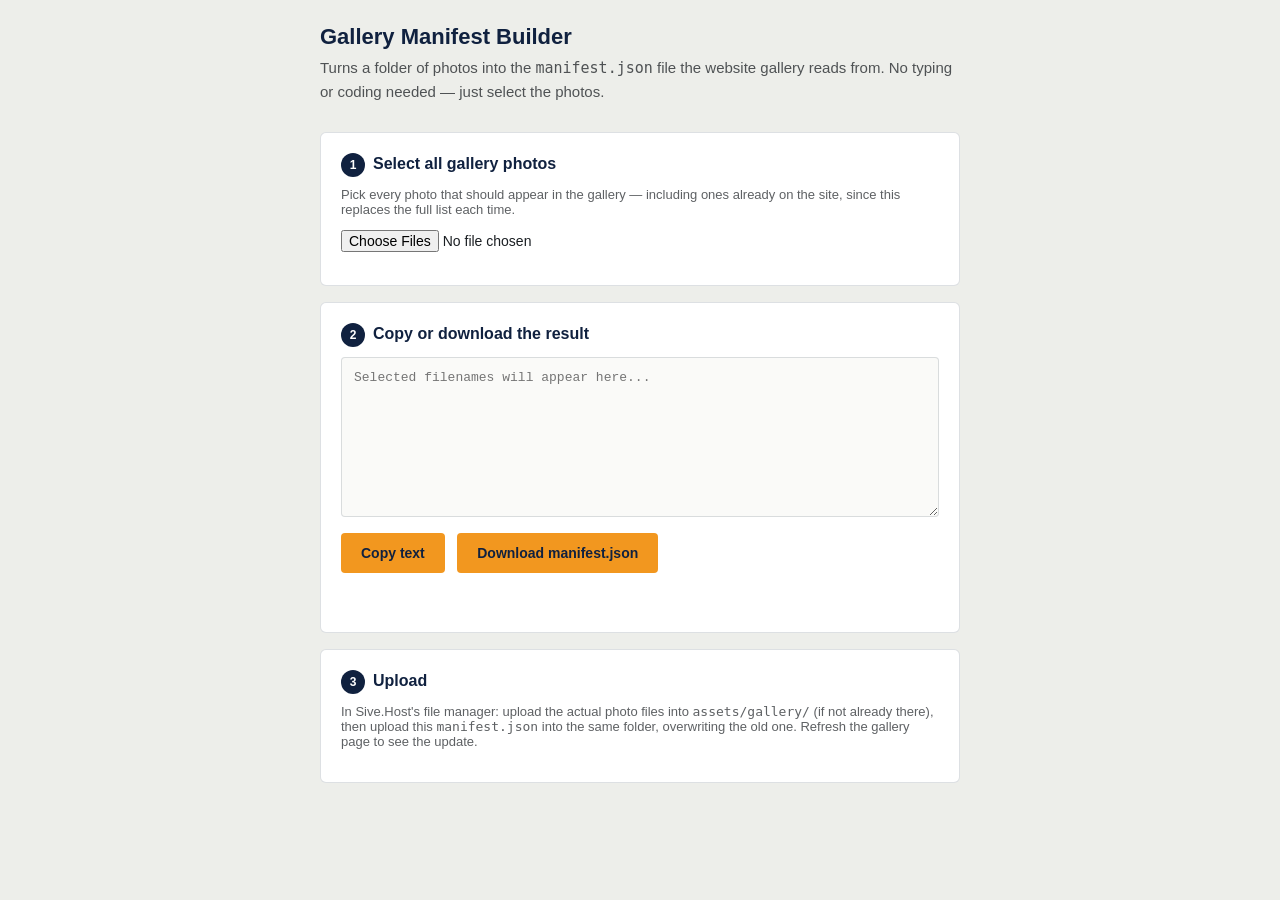
<file: tools/manifest-builder.html>
<!DOCTYPE html>
<html lang="en-ZA">
<head>
<meta charset="UTF-8">
<meta name="viewport" content="width=device-width, initial-scale=1.0">
<title>Gallery Manifest Builder — Casey Engineered Maintenance Systems</title>
<meta name="robots" content="noindex, nofollow">
<style>
  :root {
    --navy: #10213F; --cement: #EDEEEA; --ink: #1B1F23;
    --copper: #F2971F; --copper-deep: #9E580D; --white: #fff;
    --line: rgba(20,38,58,0.14);
  }
  * { box-sizing: border-box; }
  body {
    margin: 0; font-family: -apple-system, BlinkMacSystemFont, 'Segoe UI', sans-serif;
    background: var(--cement); color: var(--ink); padding: 24px 18px 60px;
  }
  .wrap { max-width: 640px; margin: 0 auto; }
  h1 { font-size: 22px; color: var(--navy); margin: 0 0 6px; }
  .lead { font-size: 15px; opacity: 0.75; line-height: 1.55; margin: 0 0 28px; }
  .step {
    background: var(--white); border: 1px solid var(--line); border-radius: 6px;
    padding: 20px; margin-bottom: 16px;
  }
  .step__num {
    display: inline-flex; align-items: center; justify-content: center;
    width: 24px; height: 24px; border-radius: 50%; background: var(--navy);
    color: var(--white); font-size: 12px; font-weight: 700; margin-right: 8px;
  }
  .step h2 { font-size: 16px; margin: 0 0 12px; display: inline; color: var(--navy); }
  input[type="file"] {
    display: block; width: 100%; margin-top: 10px; font-size: 14px;
  }
  textarea {
    width: 100%; min-height: 160px; font-family: 'Courier New', monospace;
    font-size: 13px; padding: 12px; border: 1px solid var(--line); border-radius: 4px;
    margin-top: 10px; resize: vertical; background: #FAFAF8;
  }
  .btn {
    display: inline-block; padding: 12px 20px; border-radius: 4px; border: none;
    background: var(--copper); color: var(--navy); font-weight: 700; font-size: 14px;
    cursor: pointer; margin-top: 12px; margin-right: 8px;
  }
  .btn:hover { background: var(--copper-deep); color: var(--white); }
  .count { font-size: 13px; opacity: 0.6; margin-top: 10px; }
  .status { font-size: 13px; color: var(--copper-deep); font-weight: 600; margin-top: 8px; min-height: 18px; }
</style>
</head>
<body>
<div class="wrap">
  <h1>Gallery Manifest Builder</h1>
  <p class="lead">Turns a folder of photos into the <code>manifest.json</code> file the website gallery reads from. No typing or coding needed — just select the photos.</p>

  <div class="step">
    <span class="step__num">1</span><h2>Select all gallery photos</h2>
    <p style="font-size:13px; opacity:0.7; margin-top:10px;">Pick every photo that should appear in the gallery — including ones already on the site, since this replaces the full list each time.</p>
    <input type="file" id="fileInput" accept="image/*" multiple>
    <p class="count" id="count"></p>
  </div>

  <div class="step">
    <span class="step__num">2</span><h2>Copy or download the result</h2>
    <textarea id="output" readonly placeholder="Selected filenames will appear here..."></textarea>
    <div>
      <button class="btn" id="copyBtn">Copy text</button>
      <button class="btn" id="downloadBtn">Download manifest.json</button>
    </div>
    <p class="status" id="status"></p>
  </div>

  <div class="step">
    <span class="step__num">3</span><h2>Upload</h2>
    <p style="font-size:13px; opacity:0.7; margin-top:10px;">
      In Sive.Host's file manager: upload the actual photo files into <code>assets/gallery/</code> (if not already there), then upload this <code>manifest.json</code> into the same folder, overwriting the old one. Refresh the gallery page to see the update.
    </p>
  </div>
</div>

<script>
const fileInput = document.getElementById('fileInput');
const output = document.getElementById('output');
const count = document.getElementById('count');
const status = document.getElementById('status');

fileInput.addEventListener('change', () => {
  const names = Array.from(fileInput.files)
    .map(f => f.name)
    .sort((a, b) => a.localeCompare(b, undefined, { numeric: true }));

  output.value = JSON.stringify(names, null, 2);
  count.textContent = `${names.length} photo${names.length === 1 ? '' : 's'} selected`;
  status.textContent = '';
});

document.getElementById('copyBtn').addEventListener('click', () => {
  if (!output.value) { status.textContent = 'Select photos first.'; return; }
  navigator.clipboard.writeText(output.value)
    .then(() => { status.textContent = 'Copied — paste into manifest.json'; })
    .catch(() => {
      output.select();
      status.textContent = 'Select-all done — copy manually.';
    });
});

document.getElementById('downloadBtn').addEventListener('click', () => {
  if (!output.value) { status.textContent = 'Select photos first.'; return; }
  const blob = new Blob([output.value], { type: 'application/json' });
  const url = URL.createObjectURL(blob);
  const a = document.createElement('a');
  a.href = url;
  a.download = 'manifest.json';
  document.body.appendChild(a);
  a.click();
  document.body.removeChild(a);
  URL.revokeObjectURL(url);
  status.textContent = 'Downloaded — upload it to assets/gallery/';
});
</script>
</body>
</html>
</file>
